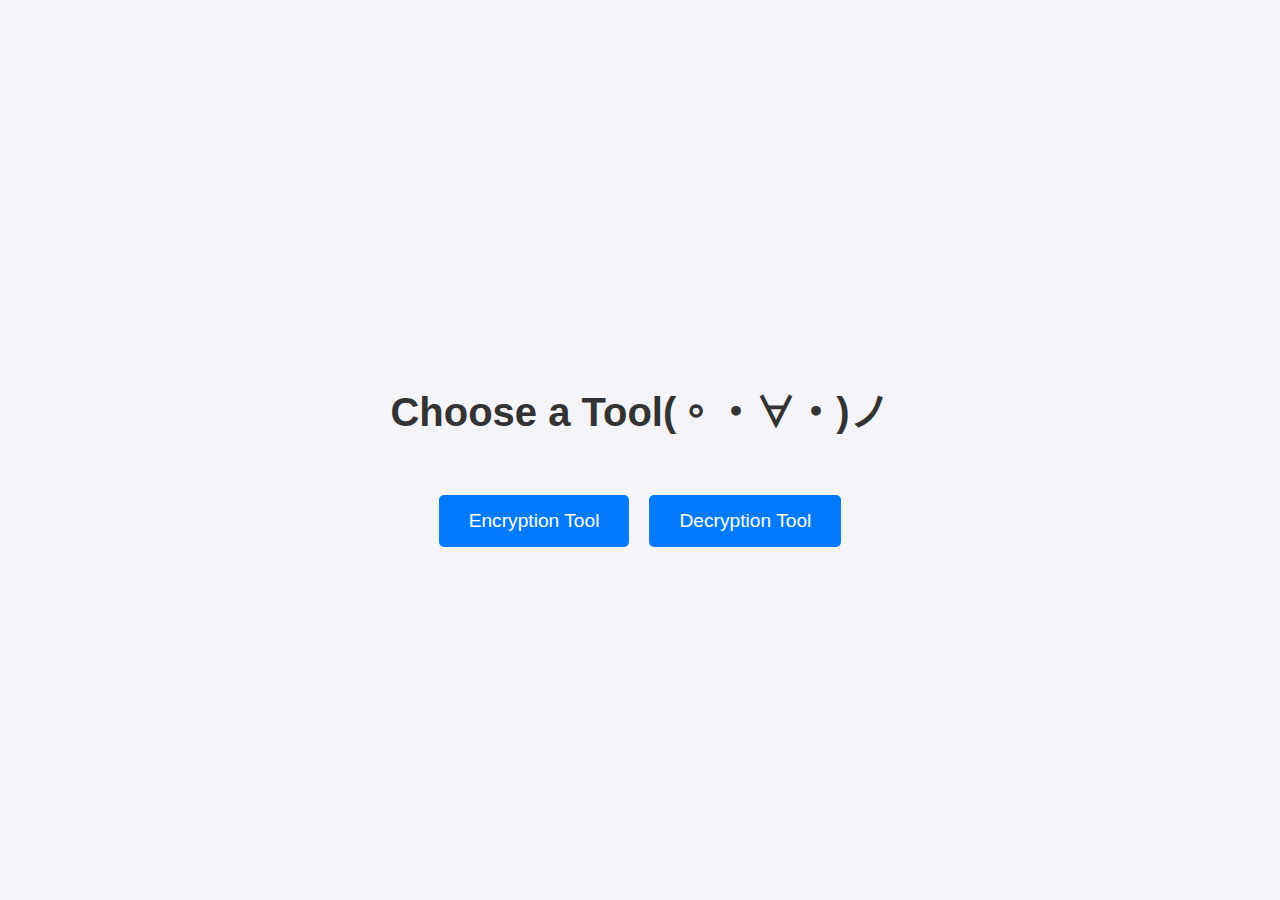
<file: index.html>
<!DOCTYPE html>
<html lang="zh-TW">
<head>
    <meta charset="UTF-8">
    <meta name="viewport" content="width=device-width, initial-scale=1.0">
    <title>很難用的加密解密工具</title>
    <link rel="stylesheet" href="index.css">
</head>
<body>
    <h1>Choose a Tool(。・∀・)ノ</h1>
    <div class="buttons">
        <button onclick="location.href='encryption_page.html'">Encryption Tool</button>
        <button onclick="location.href='decryption_page.html'">Decryption Tool</button>
    </div>
</body>
</html>
</file>
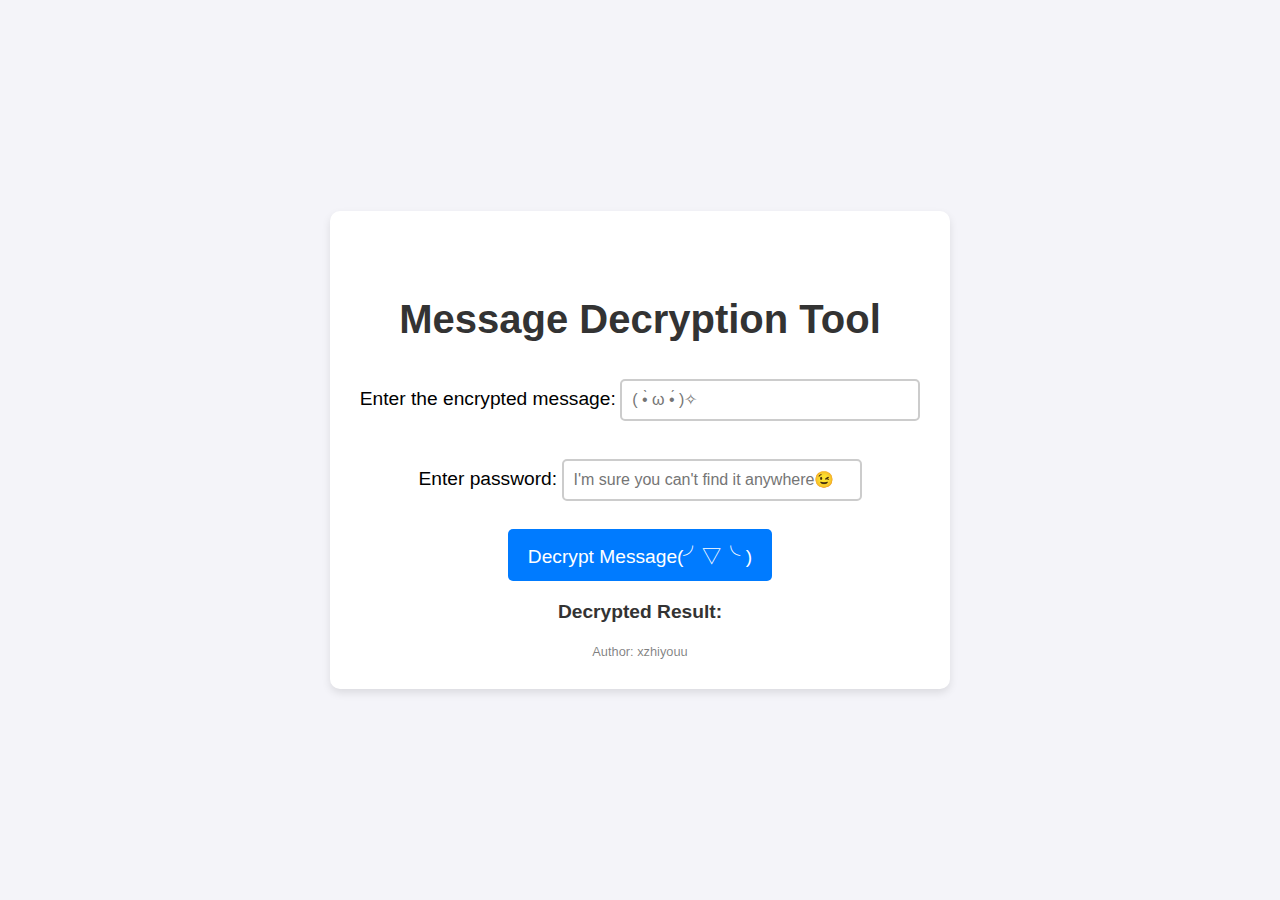
<file: decryption_page.html>
<!DOCTYPE html>
<html lang="zh-TW">
<head>
    <meta charset="UTF-8">
    <meta name="viewport" content="width=device-width, initial-scale=1.0">
    <title>Message Decryption Tool</title>
    <link rel="stylesheet" href="decrypt_page.css">
</head>
<body>
    <div class="container">
        <div id="hiddenMessage">哈哈哈我就要base64^2</div>
        <h1>Message Decryption Tool</h1>
        <label for="encryptedMessage">Enter the encrypted message:</label>
        <input type="text" id="encryptedMessage" placeholder="( •̀ ω •́ )✧">
        <br><br>
        <label for="password">Enter password:</label>
        <input type="password" id="password" placeholder="I'm sure you can't find it anywhere😉">
        <br><br>
        <button onclick="decryptMessage()">Decrypt Message(╯▽╰ )</button>
        <p><strong>Decrypted Result:</strong><span id="decryptedMessage"></span></p>
        <div class="author">Author: xzhiyouu</div>
    </div>
    <script src="decrypt_page.js"></script>
</body>
</html>
</file>
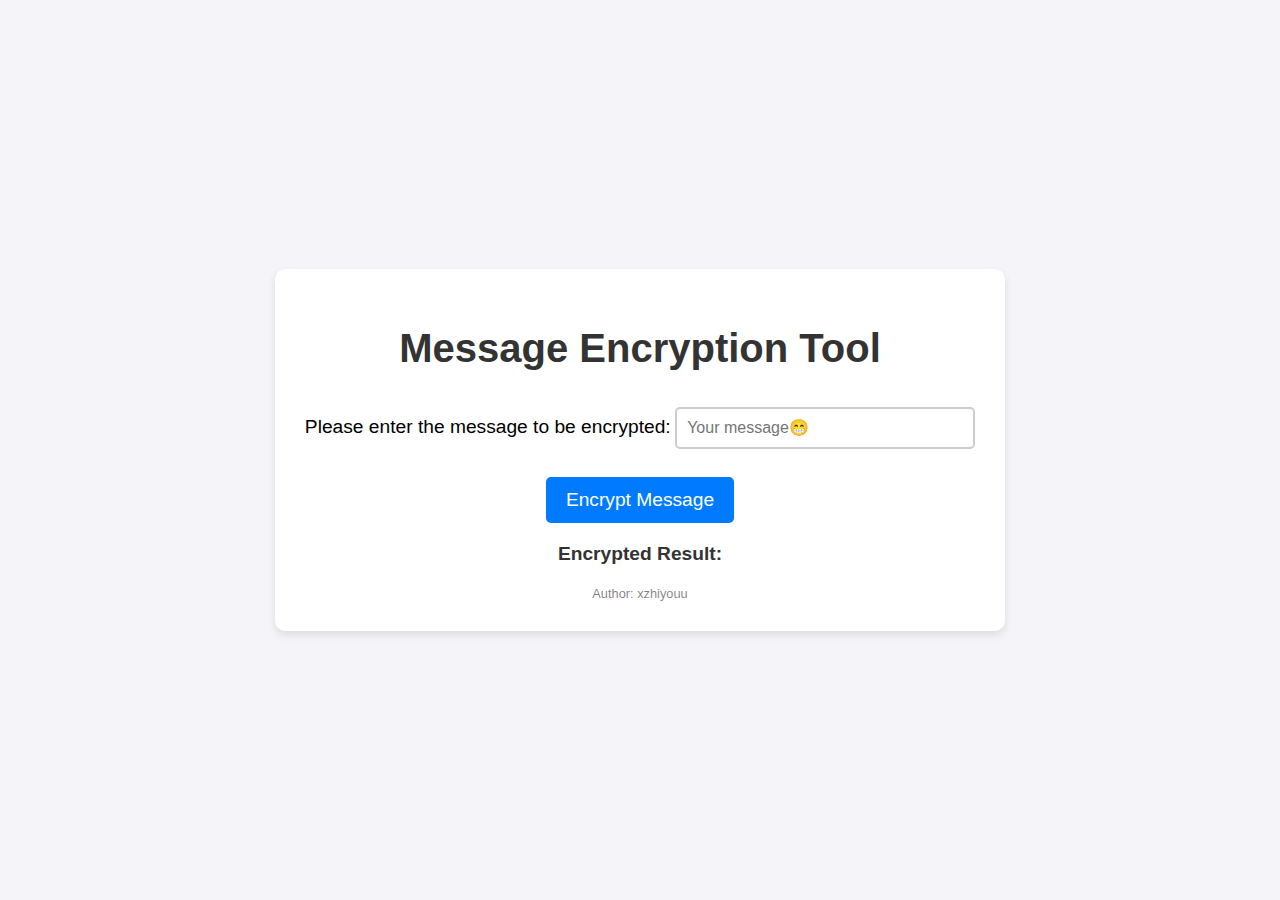
<file: encryption_page.html>
<!DOCTYPE html>
<html lang="zh-TW">
<head>
    <meta charset="UTF-8">
    <meta name="viewport" content="width=device-width, initial-scale=1.0">
    <title>Message Encryption Tool</title>
    <link rel="stylesheet" href="encrypt_page.css">
</head>
<body>
    <div class="container">
        <h1>Message Encryption Tool</h1>
        <label for="message">Please enter the message to be encrypted:</label>
        <input type="text" id="message" placeholder="Your message😁">
        <br><br>
        <button onclick="encryptMessage()">Encrypt Message</button>
        <p><strong>Encrypted Result:</strong><span id="encryptedMessage"></span></p>
        <div class="author">Author: xzhiyouu</div>
    </div>
    <script src="encrypt_page.js"></script>
</body>
</html>
</file>
<file: index.css>
body {
            font-family: 'Arial', sans-serif;
            display: flex;
            flex-direction: column;
            align-items: center;
            justify-content: center;
            height: 100vh;
            background-color: #f4f4f9;
            margin: 0;
        }
        h1 {
            font-size: 2.5em;
            color: #333;
        }
        .buttons {
            display: flex;
            gap: 20px;
            margin-top: 30px;
        }
        button {
            padding: 15px 30px;
            font-size: 1.2em;
            background-color: #007BFF;
            color: white;
            border: none;
            border-radius: 5px;
            cursor: pointer;
            transition: background-color 0.3s;
        }
        button:hover {
            background-color: #0056b3;
        }
</file>
<file: decrypt_page.css>
body {
    font-family: 'Arial', sans-serif;
    background-color: #f4f4f9;
    margin: 0;
    padding: 0;
    display: flex;
    flex-direction: column;
    align-items: center;
    justify-content: center;
    height: 100vh;
}

h1 {
    color: #333;
    font-size: 2.5em;
    text-align: center;
}

label {
    font-size: 1.2em;
    margin-bottom: 10px;
}

input[type="text"], input[type="password"] {
    padding: 10px;
    font-size: 1em;
    width: 300px;
    margin: 10px 0;
    border: 2px solid #ccc;
    border-radius: 5px;
    box-sizing: border-box;
    transition: border-color 0.3s;
}

input[type="text"]:focus, input[type="password"]:focus {
    border-color: #007BFF;
    outline: none;
}

button {
    padding: 12px 20px;
    font-size: 1.2em;
    background-color: #007BFF;
    color: white;
    border: none;
    border-radius: 5px;
    cursor: pointer;
    transition: background-color 0.3s;
}

button:hover {
    background-color: #0056b3;
}

p {
    font-size: 1.2em;
    color: #333;
    margin-top: 20px;
}

#decryptedMessage {
    font-family: 'Courier New', Courier, monospace;
    color: #5cb85c;
}

.author {
    font-size: 0.8em;
    color: rgba(0, 0, 0, 0.5);
    text-align: center;
    margin-top: 20px;
}

.container {
    text-align: center;
    background-color: white;
    padding: 30px;
    border-radius: 10px;
    box-shadow: 0 4px 8px rgba(0, 0, 0, 0.1);
}

.container p {
    margin-top: 20px;
}

#hiddenMessage {
    font-size: 0.8em;
    color: rgba(0, 0, 0, 0);
    text-align: center;
    margin-top: 10px;
}
</file>
<file: encrypt_page.css>
body {
    font-family: 'Arial', sans-serif;
    background-color: #f4f4f9;
    margin: 0;
    padding: 0;
    display: flex;
    flex-direction: column;
    align-items: center;
    justify-content: center;
    height: 100vh;
}

h1 {
    color: #333;
    font-size: 2.5em;
    text-align: center;
}

label {
    font-size: 1.2em;
    margin-bottom: 10px;
}

input[type="text"] {
    padding: 10px;
    font-size: 1em;
    width: 300px;
    margin: 10px 0;
    border: 2px solid #ccc;
    border-radius: 5px;
    box-sizing: border-box;
    transition: border-color 0.3s;
}

input[type="text"]:focus {
    border-color: #007BFF;
    outline: none;
}

button {
    padding: 12px 20px;
    font-size: 1.2em;
    background-color: #007BFF;
    color: white;
    border: none;
    border-radius: 5px;
    cursor: pointer;
    transition: background-color 0.3s;
}

button:hover {
    background-color: #0056b3;
}

p {
    font-size: 1.2em;
    color: #333;
    margin-top: 20px;
}

#encryptedMessage {
    font-family: 'Courier New', Courier, monospace;
    color: #d9534f;
}

.author {
    font-size: 0.8em;
    color: rgba(0, 0, 0, 0.5);
    text-align: center;
    margin-top: 20px;
}

.container {
    text-align: center;
    background-color: white;
    padding: 30px;
    border-radius: 10px;
    box-shadow: 0 4px 8px rgba(0, 0, 0, 0.1);
}

.container p {
    margin-top: 20px;
}
</file>
